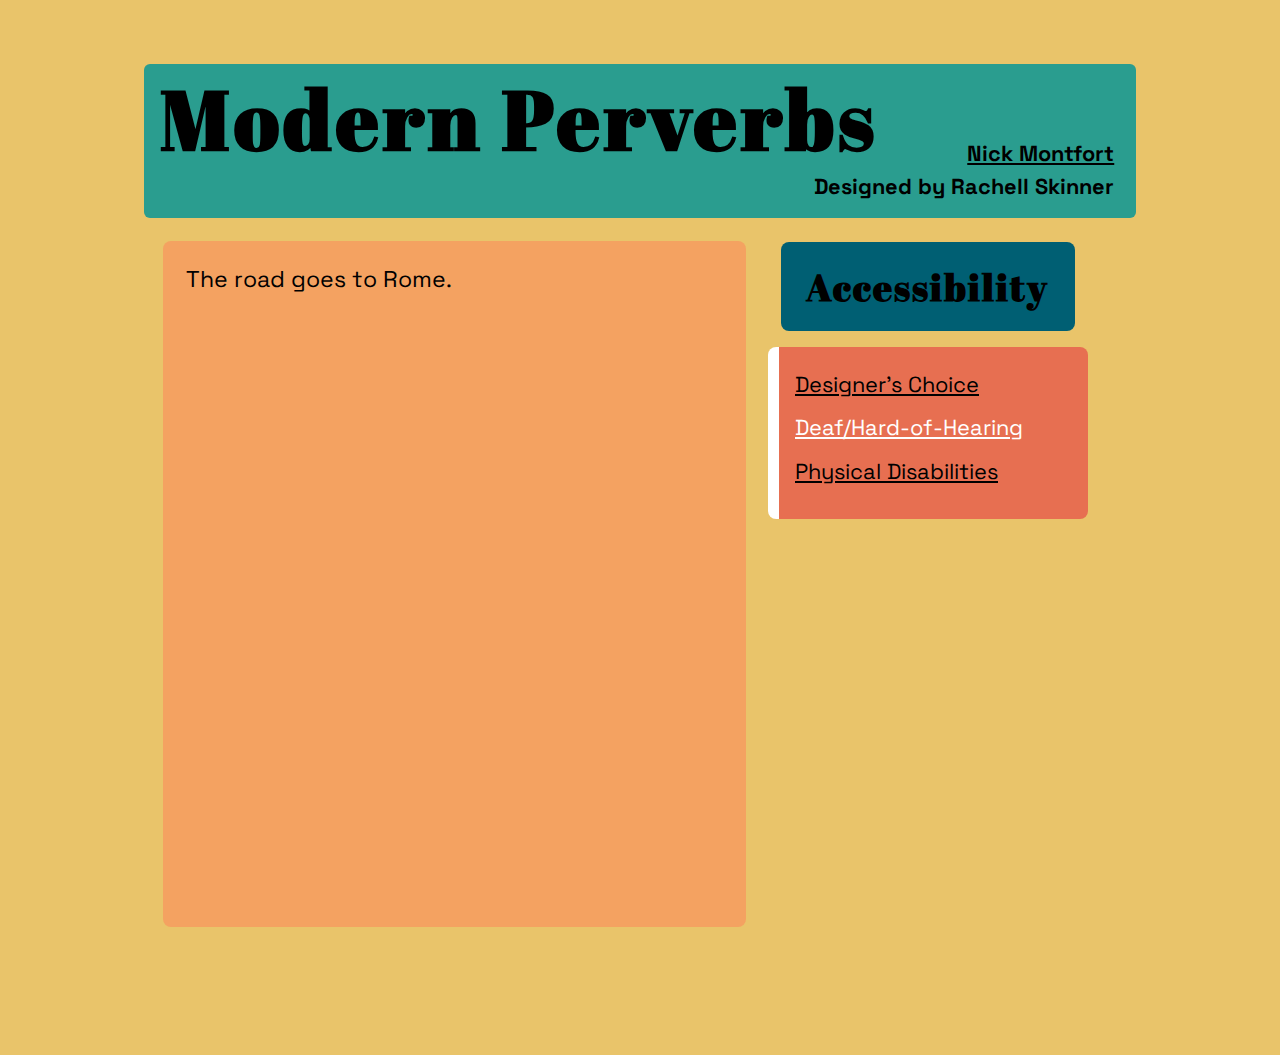
<file: deafDesign.html>
<!DOCTYPE html>
<html lang="en" >
<head>
<meta http-equiv="content-type" content="text/html; charset=utf-8">
<!--
Modern Perverbs, copyright (c) 2014 Nick Montfort <nickm@nickm.com>

Permission to use, copy, modify, and/or distribute this software for any
purpose with or without fee is hereby granted, provided that the above
copyright notice and this permission notice appear in all copies.

THE SOFTWARE IS PROVIDED "AS IS" AND THE AUTHOR DISCLAIMS ALL WARRANTIES
WITH REGARD TO THIS SOFTWARE INCLUDING ALL IMPLIED WARRANTIES OF
MERCHANTABILITY AND FITNESS. IN NO EVENT SHALL THE AUTHOR BE LIABLE FOR ANY
SPECIAL, DIRECT, INDIRECT, OR CONSEQUENTIAL DAMAGES OR ANY DAMAGES
WHATSOEVER RESULTING FROM LOSS OF USE, DATA OR PROFITS, WHETHER IN AN
ACTION OF CONTRACT, NEGLIGENCE OR OTHER TORTIOUS ACTION, ARISING OUT OF OR
IN CONNECTION WITH THE USE OR PERFORMANCE OF THIS SOFTWARE.
-->
<script type="text/javascript">
var t = 0;
// All but the last character ends up as the beginning of the output.
// The last character is tacked onto the very end.
var left = ["It’s five o’clock.", "There’s a party —.", "All roads lead.", "Welcome!", "Keep your data.", "The road goes.", "The sun never sets.", "There’s no place like…", "Can one simply walk?", "No man is.", "Right or wrong,.", "Tell it.", "The Internet is."];
// This ends up as the end of the output, except for the very last character.
var right = ["somewhere", "in my pants", "to Rome", "to the jungle", "in the Cloud", "ever ever on", "on the British Empire", "home", "into Mordor", "an island", "my country", "to the hand", "a series of tubes"];
function rand_range(max) {
    "use strict";
    return Math.floor(Math.random() * (max + 1));
}
function litany() {
    "use strict";
    var last, text, l, r, main = document.getElementById('textProducer');
    if (t <= 24) {
        t += 1;
    } else {
        main.removeChild(document.getElementById('textProducer').firstChild);
    }
    last = document.createElement('div');
    l = rand_range(left.length - 1);
    r = rand_range(right.length - 2);
    if (r >= l) {
        r += 1;
    }
    text = left[l].slice(0, left[l].length - 1) + " " + right[r] + left[l].slice(-1);
    last.appendChild(document.createTextNode(text));
    main.appendChild(last);
}
function produce_litany() {
    "use strict";
    litany();
    setInterval(litany, 2500);
}</script>
  <link rel="stylesheet" href="https://fonts.googleapis.com/css2?family=Abril+Fatface&display=swap">
  <link href="https://fonts.googleapis.com/css2?family=Space+Grotesk:wght@400;700&display=swap" rel="stylesheet">
  <link rel="stylesheet" type="text/css" href="./deafStylesheet.css">
  <title>Modern Perverbs</title>
</head>


<body onload="produce_litany();">

<div id="heading">
<h1 id="title">Modern Perverbs</h1>
<h2 id="author"><a href="https://nickm.com/">Nick Montfort</a></h2>
<h2 id="designer">Designed by Rachell Skinner</h2>
</div>

<div id="entireNavigation">
<div id="navMenuTitle">
<h3>Accessibility</h3>
</div>
<div id="navMenu">
<nav>
    <a class="navItem" href="../index.html">Designer's Choice</a><br>
    <a class="navItem" id="currentPage" href="deafDesign.html">Deaf/Hard-of-Hearing</a><br>
    <a class="navItem" href="physicalDesign.html">Physical Disabilities</a>
</nav>
</div>
</div>


<!--this div produces the javascript text-->
<div id="textProducer"></div>



</body>
</html>
</file>
<file: deafStylesheet.css>
body {
 background-color: #E9C46A;
 font-family: 'Space Grotesk', sans-serif;
 margin: 10%;
 margin-top: 5%;
}
a {
 color: black;
 text-decoration:;
}
a:hover{
    color: white;
}
#heading{
    background-color: #2A9D8F;
    height: 12vmax;
    width: 75vmax;
    margin-left: auto;
    margin-right: auto;
    border-radius: 6px;
    padding-left: 1em;
    padding-right: 1em;
    position: relative;
}
#title{
    font-family: 'Abril Fatface', cursive;
    letter-spacing: 4px;
    font-size: 6.5vmax;
    position: absolute;
    top: -0.7em;
}
#author{
    font-weight: 700;
    position: absolute;
    bottom: 1.5em;
    right: 1em;
    font-size: 1.7vmax;
}
#designer{
    font-weight: 700;
    position: absolute;
    bottom: 0px;
    right: 1em;
    font-size: 1.7vmax;
}
#entireNavigation{
    float: right;
    width: 25vmax;
    height: 30vmax;
    position: relative;
    right: 4em;
    margin-top: 1.5em;
}
#navMenuTitle{
    text-align:center;
    height: 7vmax;
    width: 23vmax;
    background-color: #005F73;
    border-radius: 8px;
    font-family: 'Abril Fatface', cursive;
    letter-spacing: 2px;
    font-size: 2.5vmax;
    position: absolute;
    top: 0px;
    left: 4%;
}
#navMenuTitle h3{
    margin: 0;
    position: absolute;
    top: 50%;
    left: 50%;
    transform: translate(-50%, -50%);
    color: black;
}
#navMenu{
    text-align: left;
    line-height: 2;
    background-color: #E76F51;
    border-left-style: solid;
    border-color: white;
    border-radius: 8px;
    border-width: .7em; 
    height: 11vmax;
    padding: 1em;
    position: absolute;
    top: 8.2vmax;
    right: 0px;
    left: 0px;
}
.navItem{
   font-size: 1.7vmax; 
}
#currentPage{
    color: white;
    cursor: default;
}
#textProducer{
    background-color: #F4A261;
    margin-top: 1em;
    width: 42vmax;
    height: 50vmax;
    padding: 1em;
    border-radius: 8px;
    position: relative;
    left: 1.5em;
    font-size: 1.8vmax;
}
</file>
